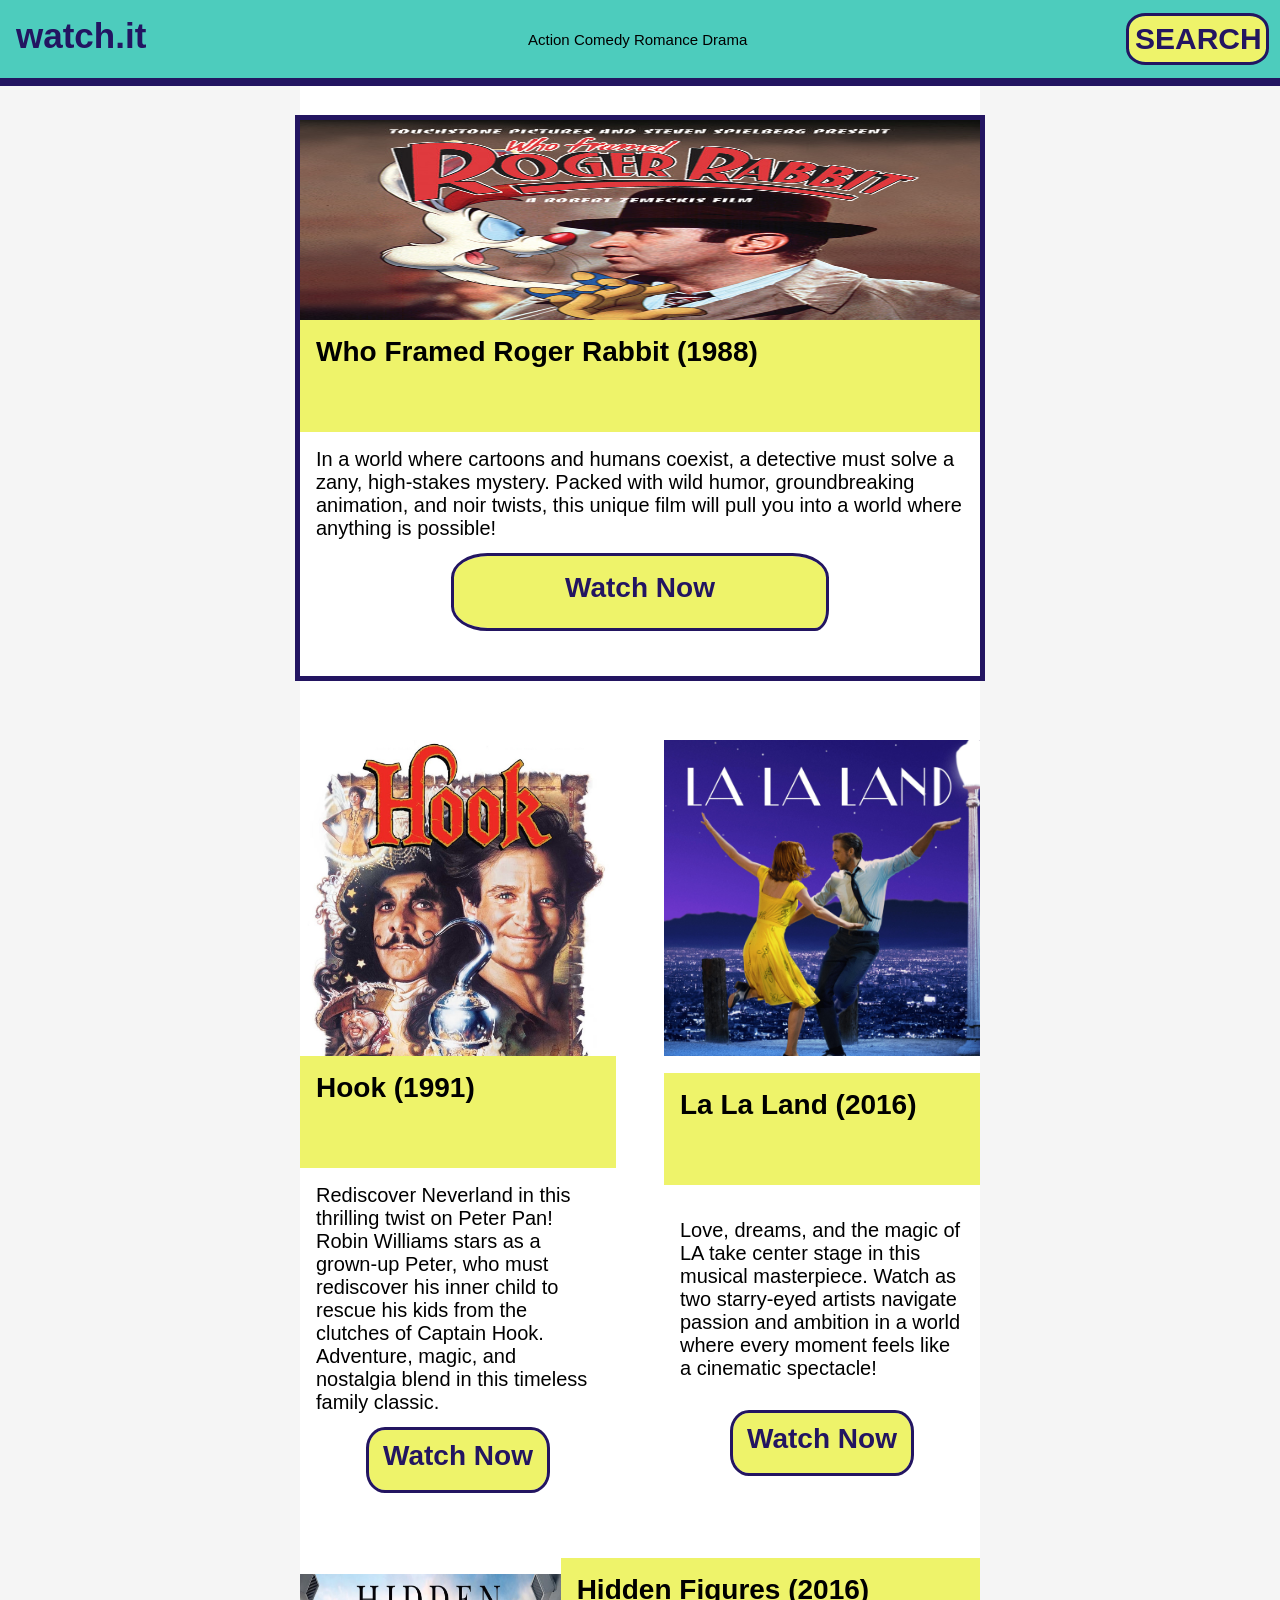
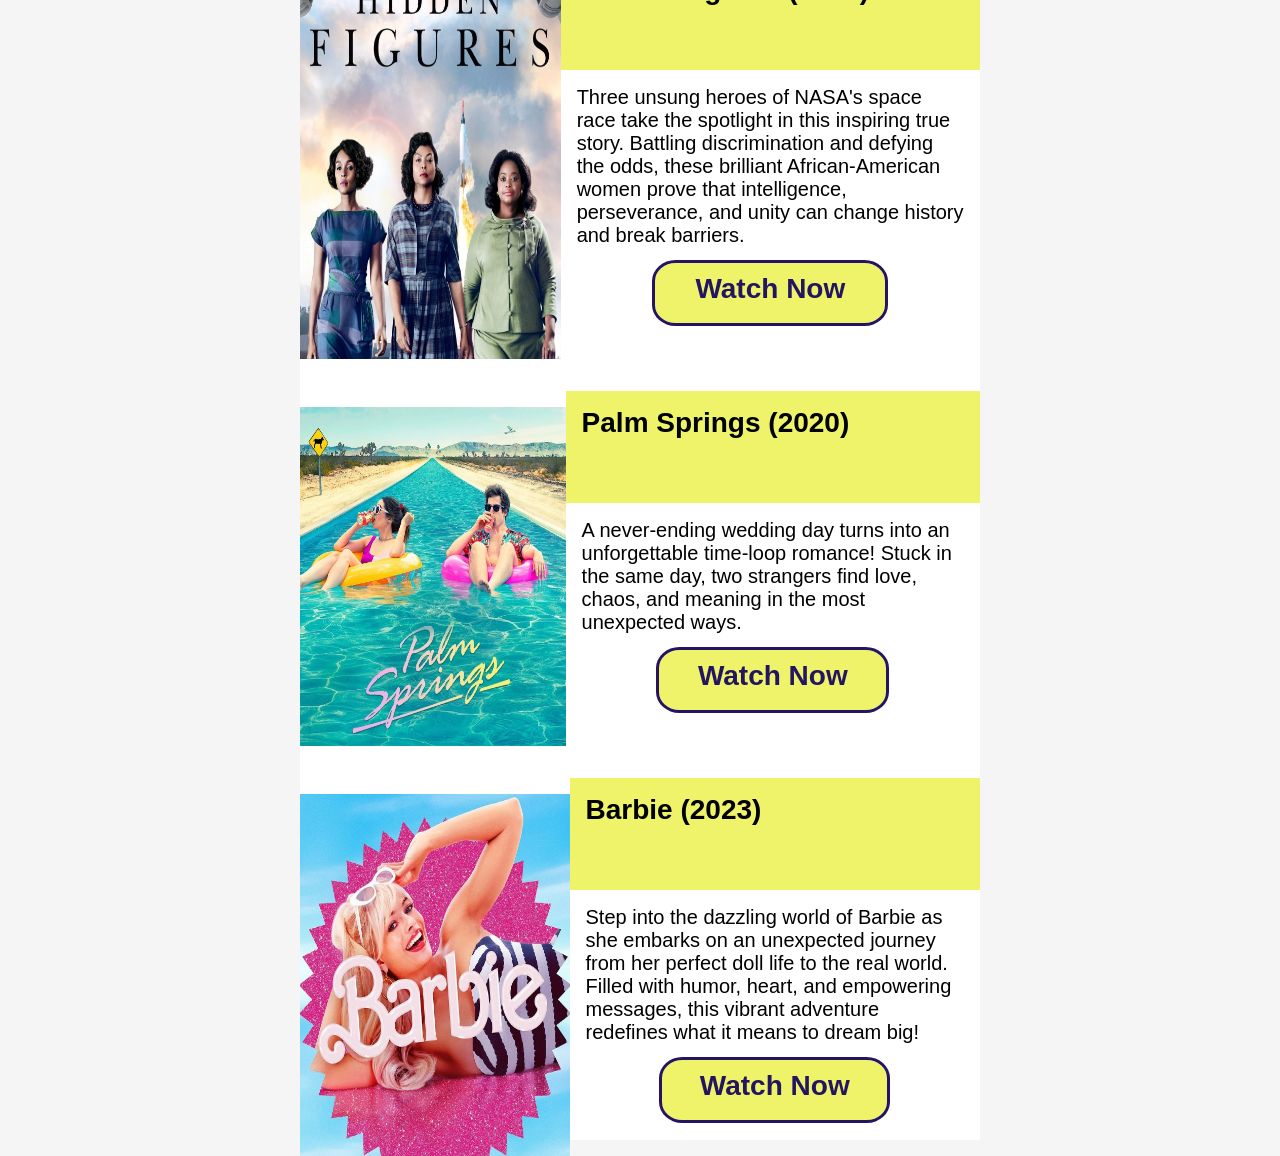
<file: Assessment I - Watchit/index.html>
<!DOCTYPE html>
<html lang="en">
<head>
    <meta charset="UTF-8">
    <meta name="viewport" content="width=device-width, initial-scale=1.0">
    <link rel="stylesheet" href="Watchit-style.css" type="text/css">
    <title>Document</title>
</head>
<body>
    <header class="header">
        <h1 id="watchit">watch.it</h1>
        <genre class="genre">
            <p1 id="action" href="">Action</p1>
            <p1 id="comedy" href="">Comedy</p1>
            <p1 id="romance" href="">Romance</p1>
            <p1 id="drama" href="">Drama</p1>
        </genre>
        <h2 id="button-search" href="">SEARCH</h2>
    </header>

    <main class="main">
        <cont1 class="cont1">
            <img src="who-framed-roger-rabbit.jpg" id="featured-poster">
            <h2 id="featured-title">Who Framed Roger Rabbit (1988)</h2>
            <p1 id="featured-desc">
                In a world where cartoons and humans coexist, a detective must solve a zany, high-stakes mystery. Packed with wild humor,
                 groundbreaking animation, and noir twists, this unique film will pull you into a world where anything is possible!
            </p1>
            <watch-now class="featured-watch-now">
            <h2 id="featured-button-watch" href="">Watch Now</h2>
            </watch-now>
        </cont1>
        <cont2 class="cont2">
            <img src="hook.jpg" id="poster">
            <h2 id="title">Hook (1991)</h2>
            <p1 id="desc">
                Rediscover Neverland in this thrilling twist on Peter Pan! Robin Williams stars as a grown-up Peter, who must rediscover his inner child to
                 rescue his kids from the clutches of Captain Hook. Adventure, magic, and nostalgia blend in this timeless family classic.    
            </p1>
            <watch-now class="watch-now">
            <h2 id="button-watch" href="">Watch Now</h2>
            </watch-now>
        </cont2>
        <cont3 class="cont3">
            <img src="la-la-land.jpg" id="poster">
            <h2 id="title">La La Land (2016)</h2>
            <p1 id="desc">
                Love, dreams, and the magic of LA take center stage in this musical masterpiece. Watch as two starry-eyed artists navigate passion and 
                ambition in a world where every moment feels like a cinematic spectacle!
            </p1>
            <watch-now class="watch-now">
            <h2 id="button-watch" href="">Watch Now</h2>
            </watch-now>
        </cont3>
        <cont4 class="cont4">
            <img src="hidden-figures.jpg" id="vertical-poster">
            <h2 id="title">Hidden Figures (2016)</h2>
            <p1 id="desc">
                Three unsung heroes of NASA's space race take the spotlight in this inspiring true story. Battling discrimination 
                and defying the odds, these brilliant African-American women prove that intelligence, perseverance, and unity can change history and break barriers.
            </p1>
            <watch-now class="watch-now">
            <h2 id="button-watch" href="">Watch Now</h2>
            </watch-now>
        </cont4>
        <cont5 class="cont5">
            <img src="palm-springs.jpg" id="vertical-poster">
            <h2 id="title">Palm Springs (2020)</h2>
            <p1 id="desc">
                A never-ending wedding day turns into an unforgettable time-loop romance! Stuck in the same day, two strangers find love, chaos, and meaning in the most unexpected ways.</p1>
            <watch-now class="watch-now">
            <h2 id="button-watch" href="">Watch Now</h2>
            </watch-now>
        </cont5>
        <cont6 class="cont6">
            <img src="barbie.jpg" id="vertical-poster">
            <h2 id="title">Barbie (2023)</h2>
            <p1 id="desc">
                Step into the dazzling world of Barbie as she embarks on an unexpected journey from her perfect doll life to the real world. Filled with humor, heart, and empowering messages, 
                this vibrant adventure redefines what it means to dream big!</p1>
            <watch-now class="watch-now">
            <h2 id="button-watch" href="">Watch Now</h2>
            </watch-now>
        </cont6>

    </main>
</body>
</html>
</file>
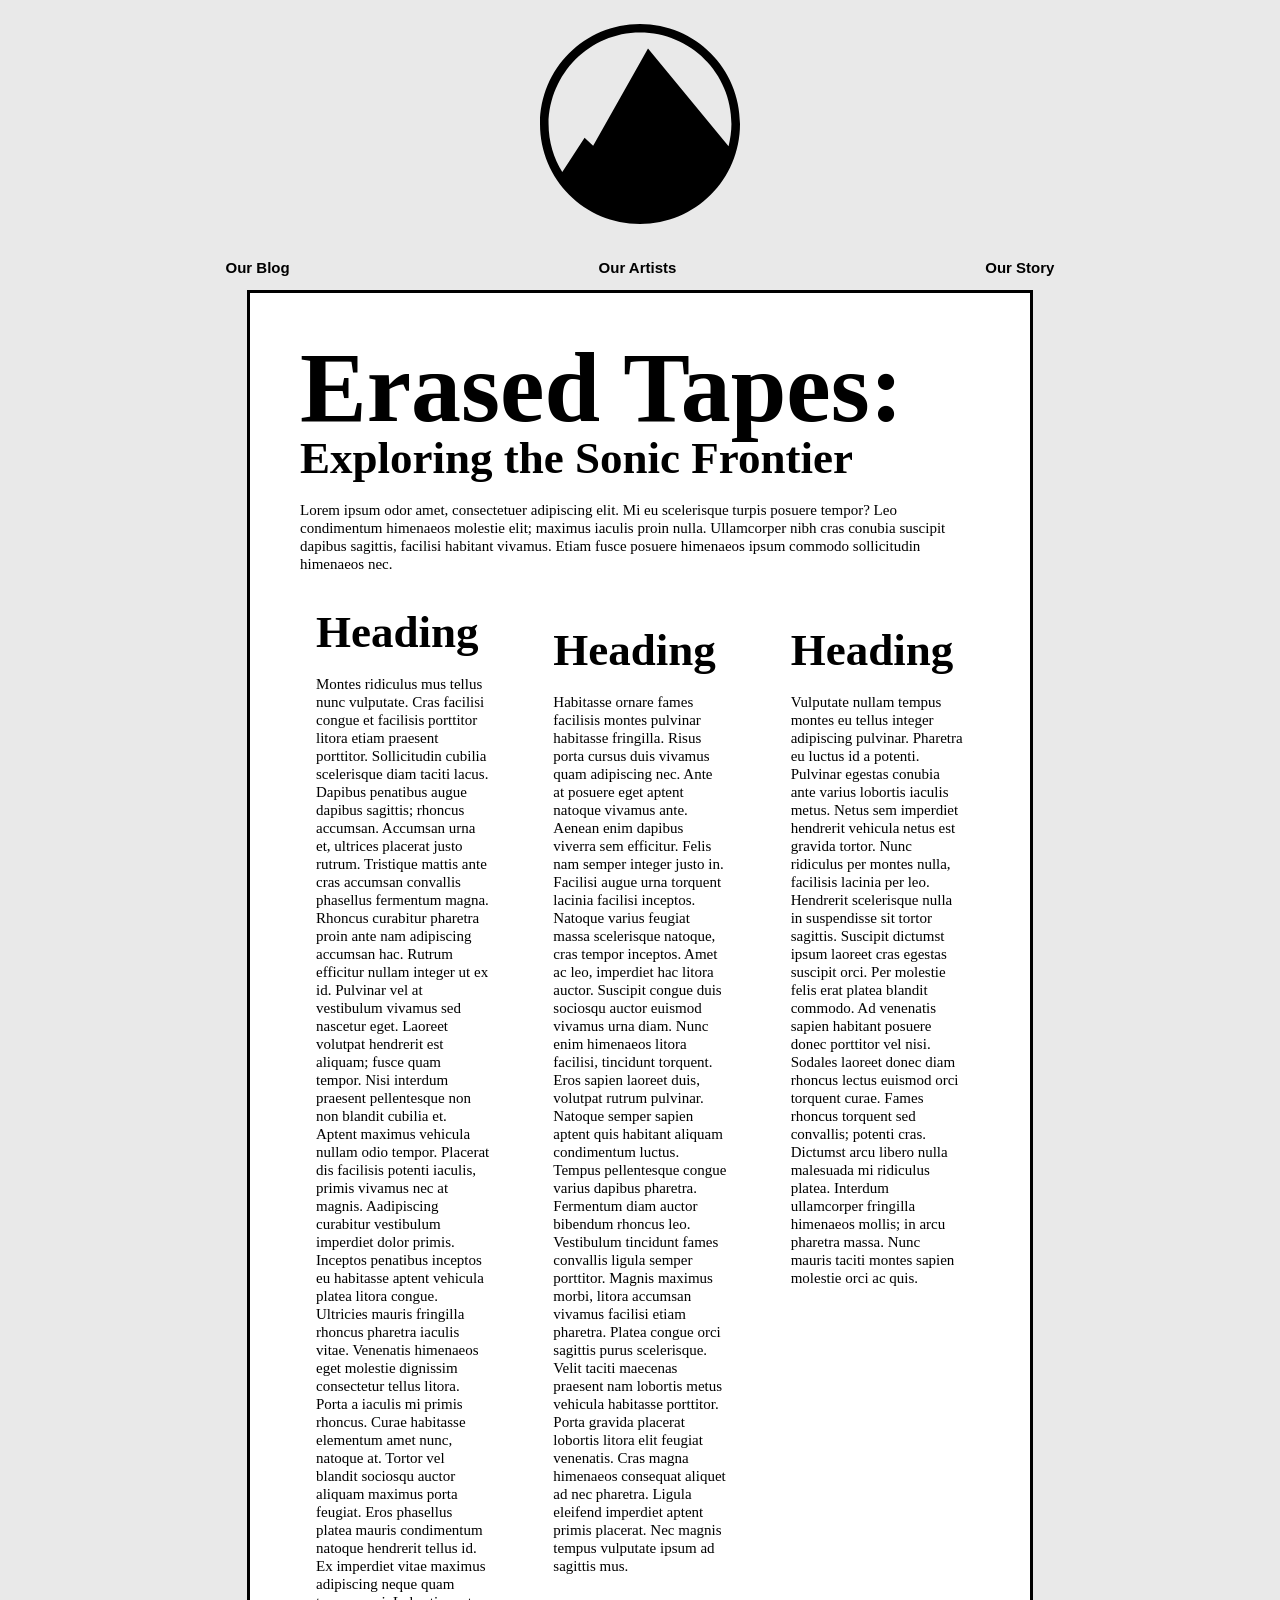
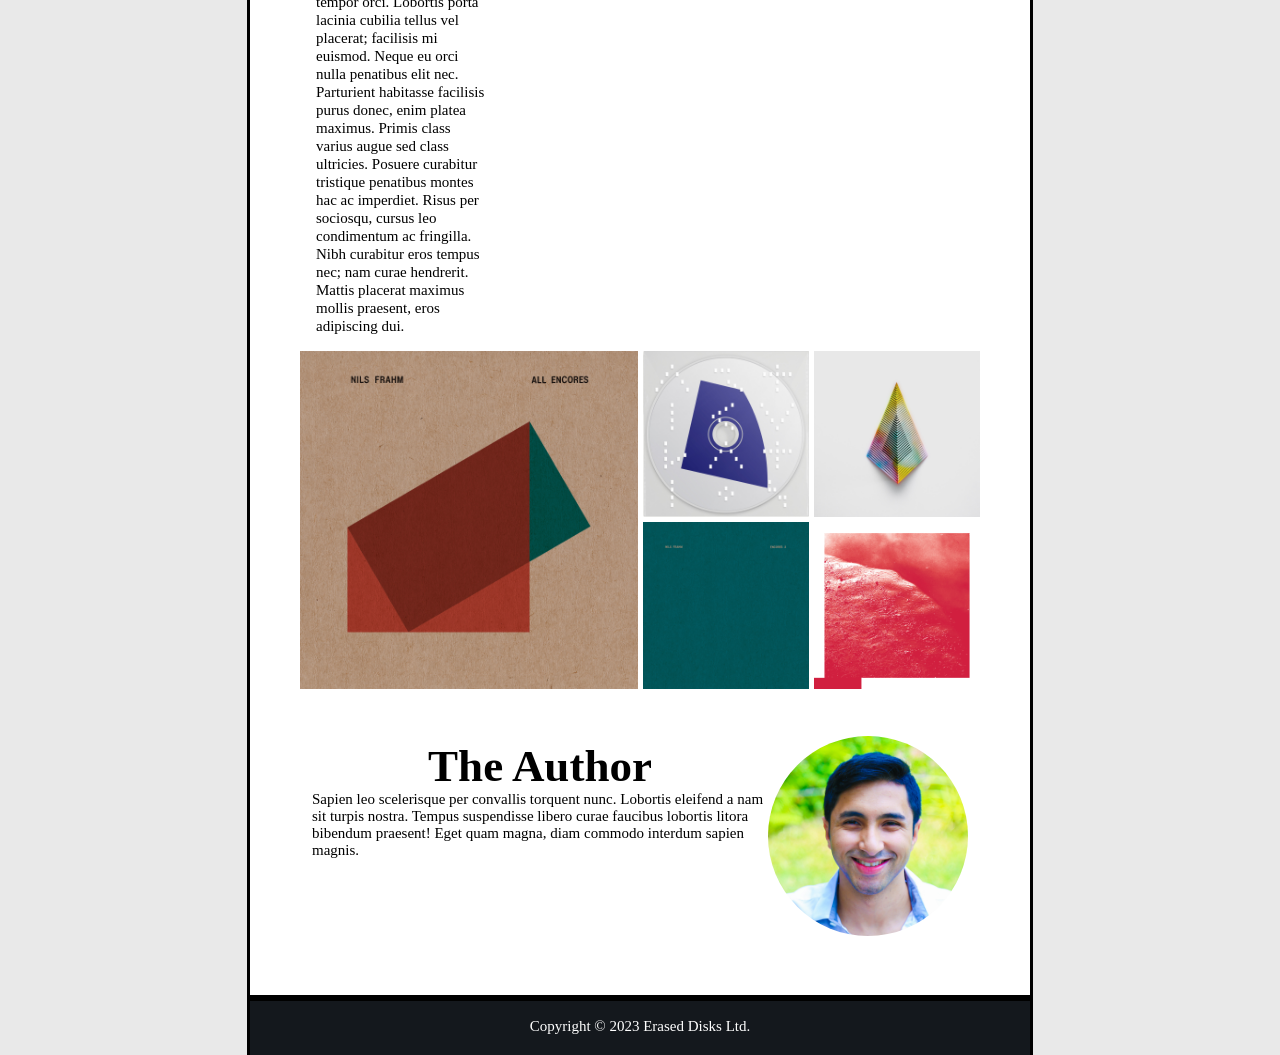
<file: Assessment I - Web Recreation/index.html>
<!DOCTYPE html>
<html lang="en">
<head>
    <meta charset="UTF-8">
    <meta name="viewport" content="width=device-width, initial-scale=1.0">
    <link rel="stylesheet" href="WebRec-style.css" type="text/css">
    <title>Erased Tapes</title>
</head>
<body>
    <h1 class="header">
        <img src="logo.svg" id="logo"><br>
        <!-- ph = placeholder -->
        <a href="ph" id="hyper">Our Blog</a>
        <a href="ph" id="hyper">Our Artists</a>
        <a href="ph" id="hyper">Our Story</a>
    </h1>

    <main class="main">
        <headline class="headline">
            <h1 id="headline-title">Erased Tapes:</h1>
            <h2 id="content-title">Exploring the Sonic Frontier</h2><br>
            <p1 id="content-info">Lorem ipsum odor amet, consectetuer adipiscing elit. Mi eu scelerisque turpis posuere tempor? Leo condimentum himenaeos molestie elit; maximus iaculis proin nulla. Ullamcorper nibh cras conubia suscipit dapibus sagittis, facilisi habitant vivamus. Etiam fusce posuere himenaeos ipsum commodo sollicitudin himenaeos nec.</p1>
        </headline>

        <content-text class="content-text">
            <content-block class="content-block">
                <br><h2 id="content-title">Heading</h2><br>
                <p1 id="content-info">Montes ridiculus mus tellus nunc vulputate. Cras facilisi congue et facilisis porttitor litora etiam praesent porttitor. Sollicitudin cubilia scelerisque diam taciti lacus. Dapibus penatibus augue dapibus sagittis; rhoncus accumsan. Accumsan urna et, ultrices placerat justo rutrum. Tristique mattis ante cras accumsan convallis phasellus fermentum magna. Rhoncus curabitur pharetra proin ante nam adipiscing accumsan hac. Rutrum efficitur nullam integer ut ex id. Pulvinar vel at vestibulum vivamus sed nascetur eget.
                    Laoreet volutpat hendrerit est aliquam; fusce quam tempor. Nisi interdum praesent pellentesque non non blandit cubilia et. Aptent maximus vehicula nullam odio tempor. Placerat dis facilisis potenti iaculis, primis vivamus nec at magnis. Aadipiscing curabitur vestibulum imperdiet dolor primis. Inceptos penatibus inceptos eu habitasse aptent vehicula platea litora congue. Ultricies mauris fringilla rhoncus pharetra iaculis vitae. Venenatis himenaeos eget molestie dignissim consectetur tellus litora. Porta a iaculis mi primis rhoncus.
                    Curae habitasse elementum amet nunc, natoque at. Tortor vel blandit sociosqu auctor aliquam maximus porta feugiat. Eros phasellus platea mauris condimentum natoque hendrerit tellus id. Ex imperdiet vitae maximus adipiscing neque quam tempor orci. Lobortis porta lacinia cubilia tellus vel placerat; facilisis mi euismod. Neque eu orci nulla penatibus elit nec.
                    Parturient habitasse facilisis purus donec, enim platea maximus. Primis class varius augue sed class ultricies. Posuere curabitur tristique penatibus montes hac ac imperdiet. Risus per sociosqu, cursus leo condimentum ac fringilla. Nibh curabitur eros tempus nec; nam curae hendrerit. Mattis placerat maximus mollis praesent, eros adipiscing dui.</p1>
            </content-block>
            <content-block class="content-block">
                <br><br><h2 id="content-title">Heading</h2><br>
                <p1 id="content-info">Habitasse ornare fames facilisis montes pulvinar habitasse fringilla. Risus porta cursus duis vivamus quam adipiscing nec. Ante at posuere eget aptent natoque vivamus ante. Aenean enim dapibus viverra sem efficitur. Felis nam semper integer justo in. Facilisi augue urna torquent lacinia facilisi inceptos. Natoque varius feugiat massa scelerisque natoque, cras tempor inceptos.
                    Amet ac leo, imperdiet hac litora auctor. Suscipit congue duis sociosqu auctor euismod vivamus urna diam. Nunc enim himenaeos litora facilisi, tincidunt torquent. Eros sapien laoreet duis, volutpat rutrum pulvinar. Natoque semper sapien aptent quis habitant aliquam condimentum luctus. Tempus pellentesque congue varius dapibus pharetra. Fermentum diam auctor bibendum rhoncus leo. Vestibulum tincidunt fames convallis ligula semper porttitor.
                    Magnis maximus morbi, litora accumsan vivamus facilisi etiam pharetra. Platea congue orci sagittis purus scelerisque. Velit taciti maecenas praesent nam lobortis metus vehicula habitasse porttitor. Porta gravida placerat lobortis litora elit feugiat venenatis. Cras magna himenaeos consequat aliquet ad nec pharetra. Ligula eleifend imperdiet aptent primis placerat. Nec magnis tempus vulputate ipsum ad sagittis mus.</p1>
            </content-block>            
            <content-block class="content-block">
                <br><br><h2 id="content-title">Heading</h2><br>
                <p1 id="content-info">Vulputate nullam tempus montes eu tellus integer adipiscing pulvinar. Pharetra eu luctus id a potenti. Pulvinar egestas conubia ante varius lobortis iaculis metus. Netus sem imperdiet hendrerit vehicula netus est gravida tortor. Nunc ridiculus per montes nulla, facilisis lacinia per leo. Hendrerit scelerisque nulla in suspendisse sit tortor sagittis. Suscipit dictumst ipsum laoreet cras egestas suscipit orci. Per molestie felis erat platea blandit commodo.
                    Ad venenatis sapien habitant posuere donec porttitor vel nisi. Sodales laoreet donec diam rhoncus lectus euismod orci torquent curae. Fames rhoncus torquent sed convallis; potenti cras. Dictumst arcu libero nulla malesuada mi ridiculus platea. Interdum ullamcorper fringilla himenaeos mollis; in arcu pharetra massa. Nunc mauris taciti montes sapien molestie orci ac quis.</p1><br><br>
            </content-block>
        </content-text>

        <content-album class="content-album">
            <img src="all-encores.jpg" id="albimg1">
            <img src="articulation.jpg" id="albimg2">
            <img src="blurred.jpg" id="albimg3">
            <img src="encores-2.jpg" id="albimg4">
            <img src="eulogy-for-evolution.jpg" id="albimg5">
            <img src="the-cell.jpg" id="albimg5">
        </content-album>

        <content-author class="content-author">
            <img src="profile_picture.jpg" id="profile">
            <author-description class="author-description">
            <h2 id="auth-title">The Author</h2>
            <p id="auth-info">Sapien leo scelerisque per convallis torquent nunc. Lobortis eleifend a nam sit turpis nostra. Tempus suspendisse libero curae faucibus lobortis litora bibendum praesent! Eget quam magna, diam commodo interdum sapien magnis.</p>
            </author-description>
        </content-author>
    </main>

    <footer class="footer">
        <p id="content-info">Copyright © 2023 Erased Disks Ltd.</p>
    </footer>
</body>
</html>
</file>
<file: Assessment I - Watchit/Watchit-style.css>
:root{
    /* Website colors */
    --primary-color: #4DCCBD;
    --secondary-color: #EEF36A;
    --complimentary-color: #231561;


    /* Unified spacing */
    --mobile-spacing: 16px;
    --tablet-small-spacing: 16px;
    --tablet-large-spacing: 32px;
    --desktop-small-spacing: 16px;
    --desktop-large-spacing: 48px;

    /* Unified font */
    --mobile-font-size-title: 35px;
    --mobile-font-size: 25px;
    --tablet-font-size-title: 28px;
    --tablet-font-size: 20px;
    --desktop-font-size-title: 20px;
    --desktop-front-size: 15px;

    --font-family: "Roboto Condensed", sans-serif;
    --font-family-title: "Momo Trust Display", sans-serif;

    /* Button radius */
    --button-radius: 12% 30%;
    --watch-button-radius: 9% 30%;
}

*{
    margin: 0;   
}

body{
    background-color: whitesmoke;
}


.header{
    display: grid; 
    grid-template-areas: 
    "name gen gen gen gen butt";
    position: fixed;
    outline-style: solid;
    outline-color: var(--complimentary-color);
    outline-width: 8px;
    width: 100%;
    background-color: var(--primary-color);
    padding: var(--mobile-spacing);
    display: flex;
    justify-content: space-between;
}

#watchit{
    font-family: var(--font-family);
    font-size: var(--mobile-font-size-title);
    color: var(--complimentary-color);
}

.genre{
    font-family: var(--font-family);
    font-size: var(--desktop-front-size);
    opacity: 0;
}

#button-search{
    grid-area: butt;
    font-family: var(--font-family-title);
    font-size: 30px;
    color: var(--complimentary-color);
    background-color: var(--secondary-color);
    outline-style: solid;
    border-top-left-radius: var(--button-radius);
    border-bottom-left-radius: var(--button-radius);
    border-top-right-radius: var(--button-radius);
    border-bottom-right-radius: var(--button-radius);
    width: 125px;
    padding: 6px;
    margin-right: 30px;
}

.main{
    display: grid;
    grid-template-areas: 
    "cont1"
    "cont2"
    "cont3"
    "cont4"
    "cont5"
    "cont6";
    padding-top: 80px;
    gap: var(--mobile-spacing);
    background-color: white;
}

.cont1{
    grid-area: cont1;
    display: grid;
    grid-template-areas: 
    "poster"
    "title"
    "desc"
    "wat";
}

#featured-poster{
    grid-area: poster;
    max-width: 100%;
    height: auto;
    outline-style: solid;
    outline-width: 10px;
    outline-color: var(--complimentary-color);
}

#featured-title{
    grid-area: title;
    padding: var(--mobile-spacing);
    font-family: var(--font-family-title);
    font-size: var(--mobile-font-size-title);
    background-color: var(--secondary-color);
}

#featured-desc{
    grid-area: desc;
    margin: var(--mobile-spacing);
    font-family: var(--font-family);
    font-size: var(--mobile-font-size);
}

.featured-watch-now{
    grid-area: wat;
    display: flex;
    justify-content: center;
}

#featured-button-watch{
    border-top-left-radius: var(--watch-button-radius);
    border-bottom-left-radius: var(--watch-button-radius);
    border-top-right-radius: var(--watch-button-radius);
    border-bottom-right-radius: var(--watch-button-radius);
    font-family: var(--font-family);
    font-size: 30px;
    text-align: center;
    color: var(--complimentary-color);
    background-color: var(--secondary-color);
    outline-style: solid;
    padding: var(--mobile-spacing);
    width: 50%;
    height: 40px;
}

.cont2{
    grid-area: cont2;
    display: grid;
    grid-template-areas: 
    "poster"
    "title"
    "desc"
    "wat";
}

#poster{
    grid-area: poster;
    max-width: 100%;
    height: auto;
    outline-style: solid;
    outline-width: 10px;
    outline-color: var(--complimentary-color);
    margin-top: var(--mobile-spacing);
}

#vertical-poster{
    grid-area: poster;
    max-width: 100%;
    height: auto;
    outline-style: solid;
    outline-width: 10px;
    outline-color: var(--complimentary-color);
    margin-top: var(--mobile-spacing);
}

#title{
    grid-area: title;
    padding: var(--mobile-spacing);
    font-family: var(--font-family-title);
    font-size: var(--mobile-font-size-title);
    background-color: var(--secondary-color);
}

#desc{
    grid-area: desc;
    margin: var(--mobile-spacing);
    font-family: var(--font-family);
    font-size: var(--mobile-font-size);
}

.watch-now{
    grid-area: wat;
    display: flex;
    justify-content: center;
}

#button-watch{
    border-top-left-radius: var(--watch-button-radius);
    border-bottom-left-radius: var(--watch-button-radius);
    border-top-right-radius: var(--watch-button-radius);
    border-bottom-right-radius: var(--watch-button-radius);
    font-family: var(--font-family);
    font-size: 30px;
    text-align: center;
    color: var(--complimentary-color);
    background-color: var(--secondary-color);
    outline-style: solid;
    padding: 10px;
    width: 50%;
    height: 40px;
    margin-bottom: 20px;
}

.cont3{
    grid-area: cont3;
    display: grid;
    grid-template-areas: 
    "poster"
    "title"
    "desc"
    "wat";
}

.cont4{
    grid-area: cont4;
    display: grid;
    grid-template-areas: 
    "poster"
    "title"
    "desc"
    "wat";
}

.cont5{
    grid-area: cont5;
    display: grid;
    grid-template-areas: 
    "poster"
    "title"
    "desc"
    "wat";
}

.cont6{
    grid-area: cont6;
    display: grid;
    grid-template-areas: 
    "poster"
    "title"
    "desc"
    "wat";
}

/*------------------------------------------------------------------------------------
            TBLET LAYOUT
--------------------------------------------------------------------------------------*/

@media (min-width: 720px) {

    .genre{
        padding-top: var(--tablet-small-spacing);
        opacity: 1;
    }


    .main{
        display: grid;
        grid-template-columns: repeat(2, 1fr);
        grid-template-areas: 
        "con1 con2"
        "con3 con4"
        "con5 con6";
        gap: var(--tablet-large-spacing);
        margin-left: var(--tablet-large-spacing);
        margin-right: var(--desktop-large-spacing)
    }

    #title{
        font-size: var(--tablet-font-size-title);
    }

    #featured-poster{
        outline-style: none;
    }
    #poster{
        outline-style: none;
    }

    #vertical-poster{
        outline-style: none;
    }

    #featured-title{
        font-size: var(--tablet-font-size-title);
        height: 80px;
    }

    #title{
        font-size: var(--tablet-font-size-title);
        height: 80px;
    }

    #featured-desc{
        font-size: var(--tablet-font-size);
    }

    #desc{
        font-size: var(--tablet-font-size);
    }

    #featured-button-watch{
        font-size: var(--tablet-font-size-title);
    }

    #button-watch{
        font-size: var(--tablet-font-size-title);
    }
    

    .cont1{
        grid-area: con1;
    }

    .cont2{
        grid-area: con2;
    }

    .cont3{
        grid-area: con3;
    }

    .cont4{
        grid-area: con4;
    }

    .cont5{
        grid-area: con5;
    }

    .cont6{
        grid-area: con6;
    }
}

/*------------------------------------------------------------------------------------
            DESKTOP LAYOUT
-------------------------------------------------------------------------------------*/

@media (min-width: 1024px) {

    .header{
        gap: 10px;
    }

    .genre{
        font-family: var(--font-family);
        font-size: var(--desktop-front-size);
        padding-top: 15px;
        opacity: 100%;
    }

    .main{
        display: grid;
        grid-template-areas: 
        "cont1 cont1"
        "cont2 cont3"
        "cont4 cont4"
        "cont5 cont5"
        "cont6 cont6";
        gap: var(--desktop-large-spacing);
        margin-left: 300px;
        margin-right: 300px;
        padding-top: 120px;
    }

    #featured-poster{
        outline-width: 0;
        width: 100%;
        height: 200px;
    }

    #poster{
        outline-width: 0;
    }

    #vertical-poster{
        height: 100%;
        width: auto;
        outline: 0;
    }
    
    #featured-button-watch{
        border-top-left-radius: var(--watch-button-radius);
        border-bottom-left-radius: var(--watch-button-radius);
        border-top-right-radius: var(--watch-button-radius);    
        border-bottom-right-radius: 3% 25%;
    }

    .cont1{
        grid-area: cont1;
        outline-style: solid;
        outline-color: var(--complimentary-color);
        outline-width: 5px;
        padding-bottom: var(--desktop-large-spacing);
    }

    .cont2{
        grid-area: cont2;
        display: grid;
        grid-template-areas: 
        "poster"    
        "title"
        "desc"
        "wat";
    }

    .cont3{
        grid-area: cont3;
        display: grid;
        grid-template-areas: 
        "poster"    
        "title"
        "desc"
        "wat";
    }

    .cont4{
        grid-area: cont4;
        display: grid;
        grid-template-areas: 
        "poster title"    
        "poster desc"
        "poster wat";
    }

    .cont5{
        grid-area: cont5;
        display: grid;
        grid-template-areas:  
        "poster title"    
        "poster desc"
        "poster wat";
    }

    .cont6{
        grid-area: cont6;
        display: grid;
        grid-template-areas:  
        "poster title"    
        "poster desc"
        "poster wat";
    }
}
</file>
<file: Assessment I - Web Recreation/WebRec-style.css>
/* Unified Values */
:root{
    /* spacing values */
    --small-mobile-spacing: 12px;
    --large-mobile-spacing: 20px;
    --tablet-spacing: 30px;
    --destktop-spacing: 50px;

    /* font size values */
    --small-mobile-fontsize-title: 50px;
    --small-mobile-fontsize: 20px;
    --large-mobile-fontsize-title: 48px;
    --large-mobile-fontsize: 18px;
    --tablet-fontsize-title: 45px;
    --tablet-fontsize: 15px;
    --dekstop-fontsize-title: 45px;
    --desktop-fontsize: 30px;


    /* font families */
    --header-font: "Protest Guerrilla", sans-serif;
    --text-font: "Josefin Sans", sans-serif;

    /* img size */
    ---dekstop-album-size: 50px;
}

*{
    margin: 0;
}

body{
    background-color: #e9e9e9;
}

.header{
    text-align: center;
    font-family: var(--header-font);
    padding: var(--small-mobile-spacing);
}

#logo{
    align-items: center;
    padding: var(--small-mobile-spacing);
    height: 80px;
}

#hyper{
    text-decoration: none;
    text-align: center;
    font-family: var(--text-font);
    font-size: 15px;
    padding-left: 17px;
    padding-right: 17px;
    color: black;
}

.main{
    background-color: white;
    outline-style: solid;
    padding: var(--small-mobile-spacing);
    display: grid;
    grid-template-areas: 
    "head"
    "con"
    "alb"
    "auth"
    "foot";
}

.headline{
    grid-area: head;
}

#headline-title{
    font-size: var(--small-mobile-fontsize-title);
    text-align: center;
    line-height: 50px;
}

.content-text{
    grid-area: con;
}

#content-title{
    font-size: var(--small-mobile-fontsize-title);
    text-align: center;
    line-height: 50px;
}

#content-info{
    text-align: center;
    font-size: var(--small-mobile-fontsize);
}

.content-album{
    display: grid;
    grid-template-areas: 
    "img1"
    "img2"
    "img3"
    "img4"
    "img5"
    "img6";
}


#albimg1{
    grid-area: img1;
    width: 100%;
}

#albimg2{
    grid-area: img2;
    width: 100%;
}

#albimg3{
    grid-area: img3;
    width: 100%;
}

#albimg4{
    grid-area: img4;
    width: 100%;
}

#albimg5{
    grid-area: img5;
    width: 100%;
}

#albimg6{
    grid-area: img6;
    width: 100%;
}

.content-author{
    padding: var(--small-mobile-spacing);
    display: grid;
    grid-template-areas: 
    "prof"
    "desc";
}

#profile{
    grid-area: prof;
    width: 200px;
    border-radius: 100%;
    display: block;
    margin: 0 auto;
}

.author-description{
    grid-template-areas: desc;
}

#auth-title{
    font-size: var(--small-mobile-fontsize-title);
    text-align: center;
    line-height: 50px;
}

#auth-descristion{
    text-align: center;
    font-size: var(--small-mobile-fontsize);
}


.footer{
    font-size: var(--small-mobile-fontsize);
    color: white;
    outline-style: solid;
    outline-color: black;
    padding: 20px;
    background-color: #14181d;
}

/*---------------------------------------------------
  -- LARGE MOBILE LAYOUT ----------------------------
  ---------------------------------------------------*/

@media (min-width: 540px) {
    #hyper{
        padding-left: 40px;
        padding-right: 40px;
    }

    .main{
        padding: var(--large-mobile-spacing);
    }

    #headline-title{
        font-size: var(--large-mobile-fontsize-title);
    }

    #content-title{
        font-size: var(--large-mobile-fontsize-title);
    }

    #content-info{
        font-size: var(--large-mobile-fontsize);
    }

    #auth-title{
        font-size: var(--large-mobile-fontsize-title);
    }

    #auth-info{
        font-size: var(--large-mobile-fontsize);
    }

}

/*---------------------------------------------------
  -- TABLET LAYOUT ----------------------------------
  ---------------------------------------------------*/

@media (min-width: 780px) {
    #hyper{
        padding-left: 40px;
        padding-right: 40px;
    }

    .main{
        padding: var(--tablet-spacing);
        margin-left: 100px;
        margin-right: 100px;
    }

    #headline-title{
        font-size: var(--tablet-fontsize-title);
    }

    #content-title{
        font-size: var(--tablet-fontsize-title);
    }

    #content-info{
        font-size: var(--tablet-fontsize);
    }

    .content-album{
        grid-area: alb;
        display: grid;
        grid-template-areas: 
        "img1 img2"
        "img3 img4"
        "img5 img6";
        gap: 5px;
    }

    #albimg1{
        grid-area: img1;
        width: 100%;
    }

    #albimg2{
        grid-area: img2;
        width: 100%;
    }

    #albimg3{
        grid-area: img3;
        width: 100%;
    }

    #albimg4{
        grid-area: img4;
        width: 100%;
    }

    #albimg5{
        grid-area: img5;
        width: 100%;
    }

    #albimg6{
        grid-area: img6;
        width: 100%;
    }

    .content-author{
        grid-area: auth;
        display: grid;
        grid-template-areas: 
        "desc desc desc prof prof"
        "desc desc desc prof prof";
    }

    #profile{
        grid-area: prof;
        width: 150px;
        margin-top: 35px;
    }

    .author-description{
        grid-area: desc;
        padding-top: 40px;
    }

    #auth-title{
        font-size: var(--tablet-fontsize-title);
    }

    #auth-info{
        font-size: var(--tablet-fontsize);
    }

}

/*---------------------------------------------------
  -- DESKTOP LAYOUT ---------------------------------
  ---------------------------------------------------*/

@media (min-width: 1024px) {
    #logo{
        height: 200px;
    }

    #hyper{
        padding-left: 150px;
        padding-right: 150px;
    }

    .main{
        grid-template-areas: 
        "head head head"
        "con con con"
        "con con con"
        "con con con"
        "alb alb alb"
        "alb alb alb"
        "auth auth auth"
        "foot foot foot";
        margin-left: 250px;
        margin-right: 250px;
        padding: var(--destktop-spacing);
    }

    #headline-title{
        font-size: 100px;
        text-align: start;
        line-height: 90px;
    }

    .content-text{
        display: flex;
        gap: 2rem;
        justify-content: space-between;
    }

    #content-title{
        font-size: var(--dekstop-fontsize-title);
        text-align: start;
    }
    
    .content-block{
        flex: 1;
        padding: 1rem;
        border-radius: 8px;
    }

    .content-album{
        grid-area: alb;
        display: grid;
        grid-template-areas: 
        "img1 img1 img2 img3"
        "img1 img1 img4 img5";
        gap: 5px;
    }

    #albimg1{
        grid-area: img1;
        width: 100%;
    }

    #albimg2{
        grid-area: img2;
        width: 100%;
    }

    #albimg3{
        grid-area: img3;
        width: 100%;
    }

    #albimg4{
        grid-area: img4;
        width: 100%;
    }

    #albimg5{
        grid-area: img5;
        width: 100%;
    }

    #albimg6{
        width: 0;
    }

    .content-author{
        grid-area: auth;
        display: grid;
        grid-template-areas: 
        "desc desc desc prof prof"
        "desc desc desc prof prof";
    }

    #profile{
        grid-area: prof;
        width: 200px;
    }

    .author-description{
        grid-area: desc;
        padding-top: 40px;
    }

    .footer{
        grid-area: footer;
        margin-left: 250px;
        margin-right: 250px;
    }
}
</file>
